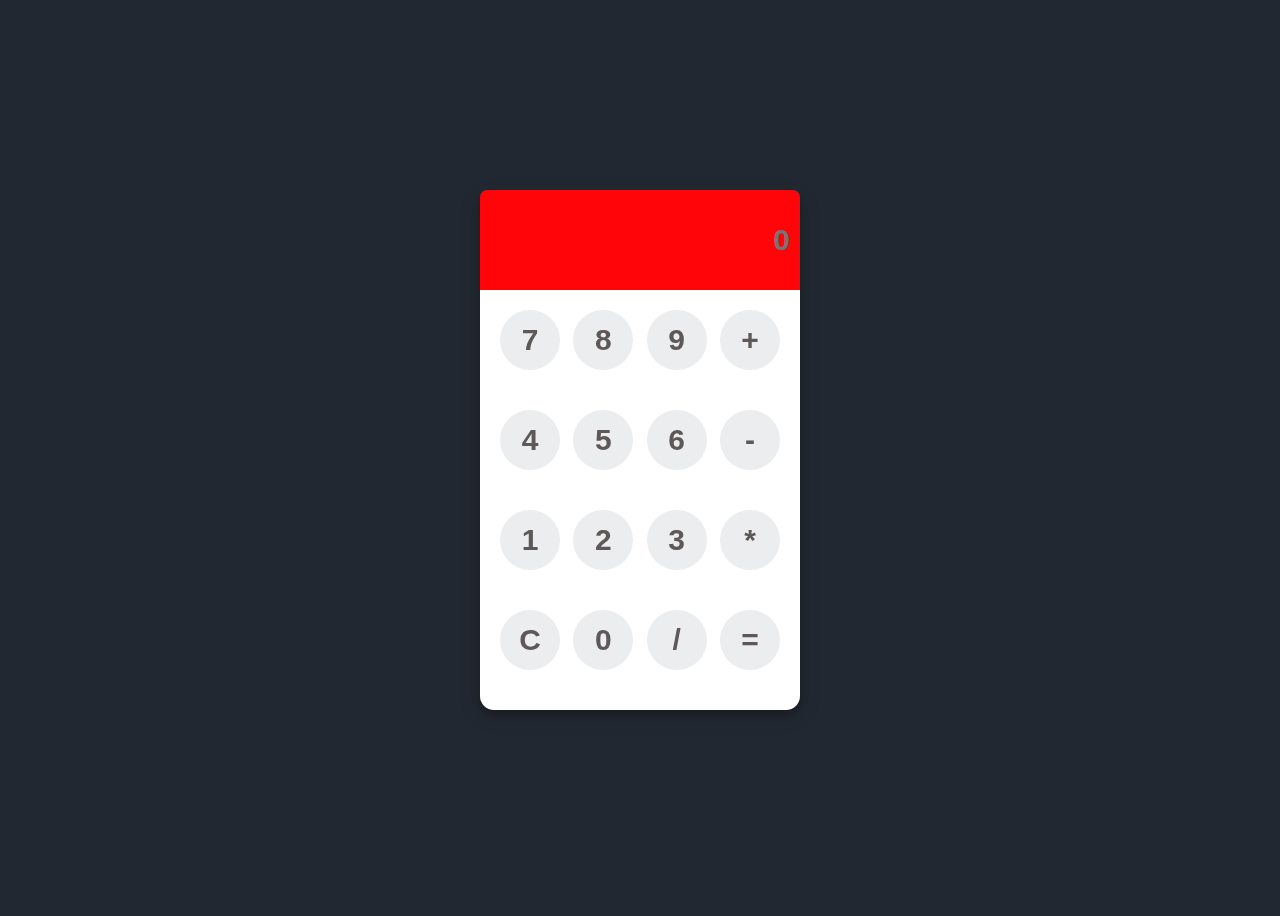
<file: index.html>
<!DOCTYPE html>
<html lang="en">
<head>
  <meta charset="UTF-8">
  <meta name="viewport" content="width=device-width, initial-scale=1.0">
  <link rel="stylesheet" type="text/css" href="style.css">
  <title>Calculator Project</title>
</head>
<body>

  <!-- calculator -->
  <div class="calculator">

    <!-- display -->
    <input type="text" class="display" placeholder="0" disabled>
    <!-- keys -->
    <div class="keys">
      <!-- 4 rows of keys -->
      <div class="row">
        <button value="7">7</button>
        <button value="8">8</button>
        <button value="9">9</button>
        <button value="+" class="operator">+</button>
      </div>
      <div class="row">
        <button value="4">4</button>
        <button value="5">5</button>
        <button value="6">6</button>
        <button value="-" class="operator">-</button>
      </div>
      <div class="row">
        <button value="1">1</button>
        <button value="2">2</button>
        <button value="3">3</button>
        <button value="*" class="operator">*</button>
      </div>
      <div class="row">
        <button value="C" class="operator">C</button>
        <button value="0">0</button>
        <button value="/" class="operator">/</button>
        <button value="=" class="operator">=</button>
      </div>
    </div>

  </div>
  <!-- calculator body ends -->
  
  <script type="text/javascript" src="script.js"></script>
</body>
</html>
</file>
<file: style.css>
body {
  width: 100vw;
  height: 100vh;
  overflow: hidden;
  display: flex;
  justify-content: center;
  align-items: center;
  background-color: #222831;
  font-family: sans-serif;
}

/* calculator */
.calculator {
  position: fixed;
  top: 50%;
  left: 50%;
  transform: translate(-50%, -50%);
  background: white;
  box-shadow: 0 4px 8px 0 rgba(0,0,0,0.2), 0 6px 20px 0 rgba(0,0,0,0.2);
  border-radius: 14px;
  padding-bottom: 20px;
  width: 320px;
  
}
/* calculator style end */

/* display */
.display {
  width: 100%;
  height: 100px;
  border: none;
  box-sizing: border-box;
  padding: 40px 10px;
  font-size: 2rem;
  background: #FF0509;
  color: #fff;
  font-weight: 700;
   font-size: 30px;
  text-align: right;
  border-top-left-radius: 7px;
  border-top-right-radius: 7px;
}

/* display style end */

/* row */
.row {
  display: flex;
  justify-content: space-between;
  padding: 15px;
}
/* row style end */

/* button */
button {
  width: 60px;
  height: 60px;
  float: left;
  padding: 0;
  margin: 5px;
  box-sizing: border-box;
  background: #ecedef;
  border: none;
  font-size: 30px;
  line-height: 30px;
  border-radius: 50%;
  font-weight: 700;
  color: #5E5858;
}

button:hover {
  cursor: pointer;
 background-color:  #FF0509;
}

/* button style end */
</file>
